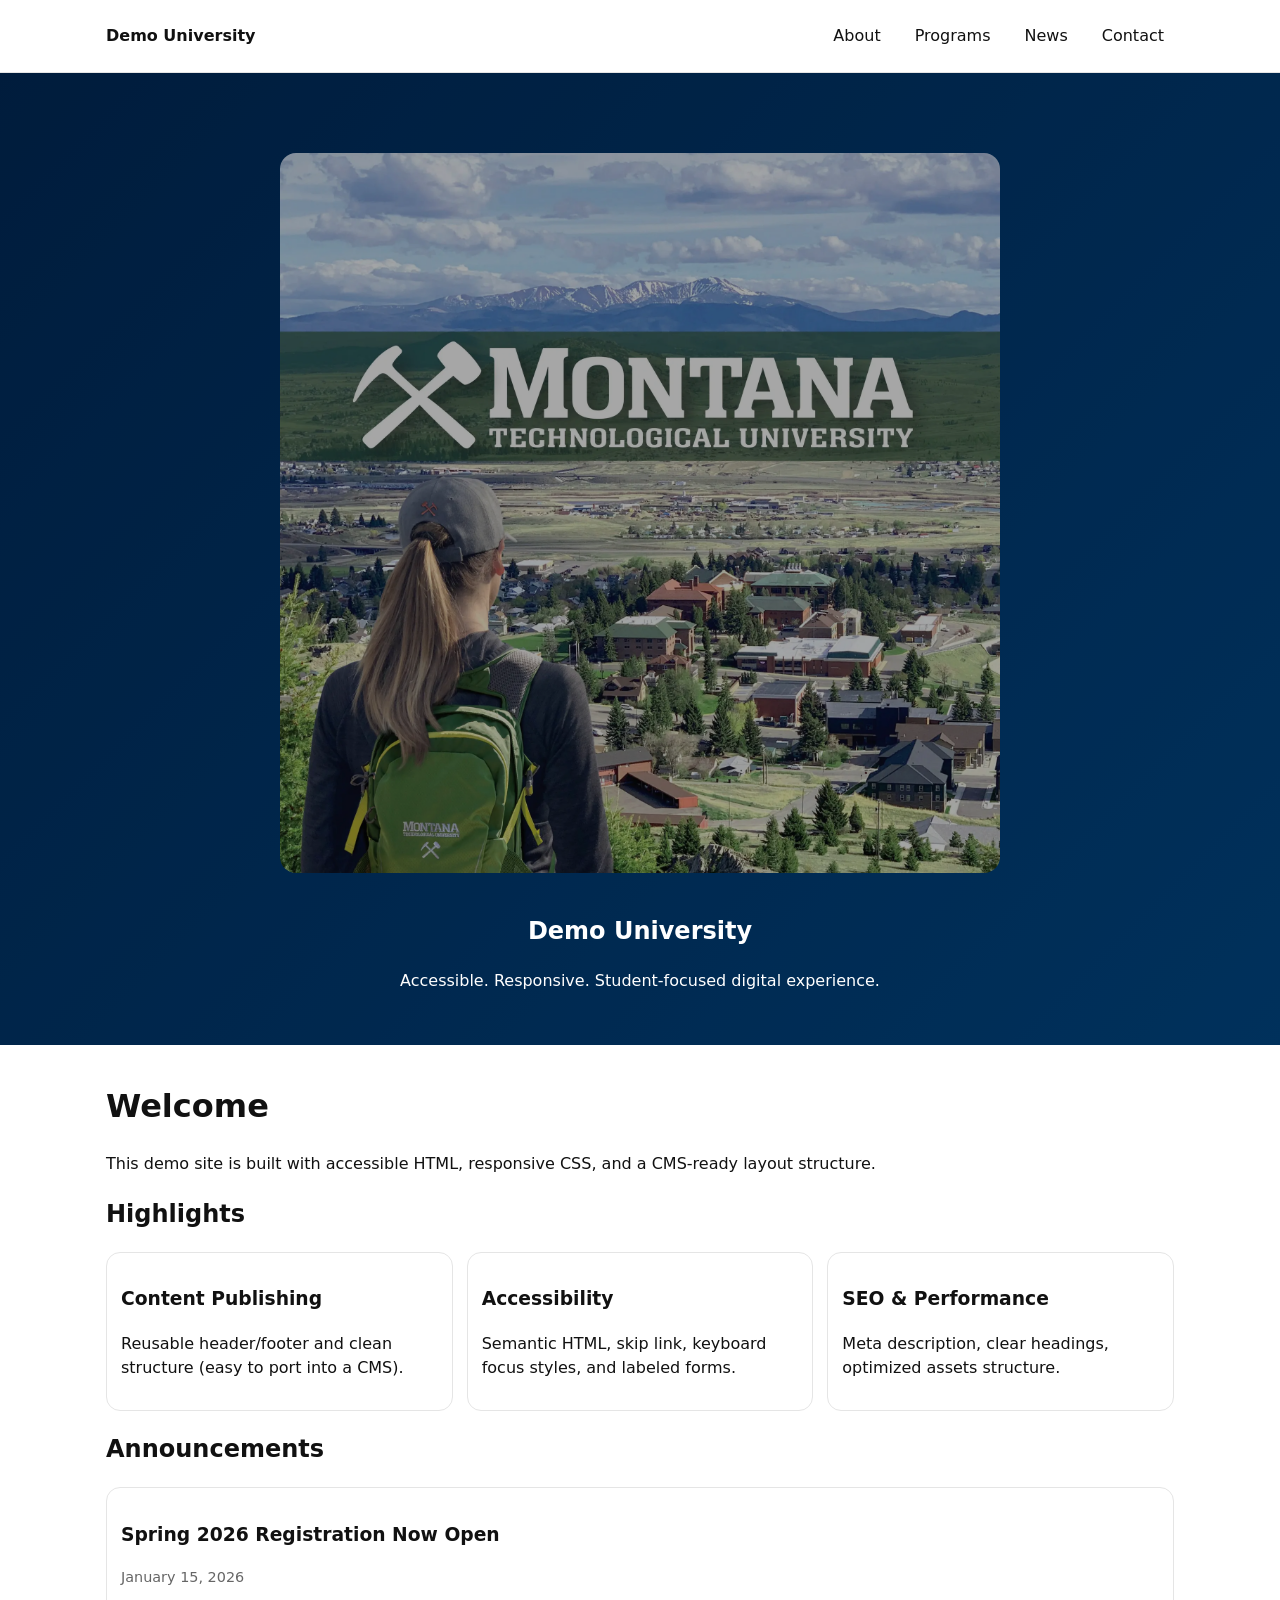
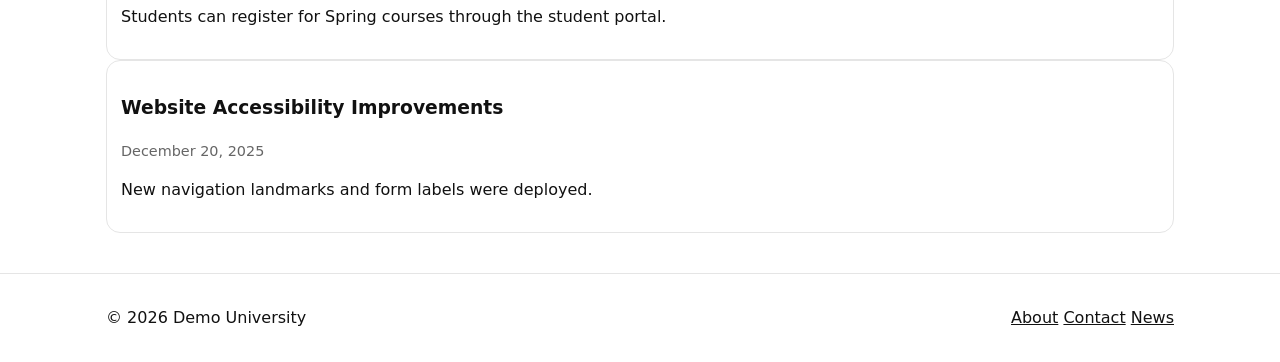
<file: index.html>
<!doctype html>
<html lang="en">
<head>
  <meta charset="utf-8" />
  <meta name="viewport" content="width=device-width,initial-scale=1" />
  <title>Demo University | Home</title>

  <!-- SEO -->
  <meta name="description" content="Demo university site showcasing accessible, responsive web content." />

  <link rel="stylesheet" href="assets/css/style.css" />
  <script defer src="assets/js/main.js"></script>
</head>

<body>
  <a class="skip-link" href="#main">Skip to main content</a>

  <header class="site-header" role="banner">
    <div class="container header-inner">
      <a class="brand" href="index.html" aria-label="Demo University Home">Demo University</a>

      <button class="nav-toggle" type="button" aria-expanded="false" aria-controls="site-nav">
        Menu
      </button>

      <nav id="site-nav" class="site-nav" aria-label="Primary">
        <a href="about.html">About</a>
        <a href="programs.html">Programs</a>
        <a href="news.html">News</a>
        <a href="contact.html">Contact</a>
      </nav>
    </div>
  </header>

  <main id="main" role="main">
  <section class="hero">
    <div class="hero-image-wrapper">
  <img
    src="assets/img/img1.webp"
    alt="Student overlooking the Montana Technological University campus and surrounding mountains in Butte, Montana"
    loading="lazy"
    width="700"
  />
</div>



    <div class="container">
      <h1>Demo University</h1>
      <p>Accessible. Responsive. Student-focused digital experience.</p>
    </div>
    
  </section>

  <div class="container">
    <h1>Welcome</h1>
    <p>This demo site is built with accessible HTML, responsive CSS, and a CMS-ready layout structure.</p>

    <section aria-labelledby="highlights">
      <h2 id="highlights">Highlights</h2>
      <div class="grid">
        <article class="card">
          <a href="#"></a>
          <h3>Content Publishing</h3>
          <p>Reusable header/footer and clean structure (easy to port into a CMS).</p>
          </a>
        </article>
        <article class="card">
          <a href="#"></a>
          <h3>Accessibility</h3>
          <p>Semantic HTML, skip link, keyboard focus styles, and labeled forms.</p>
          </a>
        </article>
        <article class="card">
          <a href="#"></a>
          <h3>SEO & Performance</h3>
          <p>Meta description, clear headings, optimized assets structure.</p>
          </a>
        </article>
      </div>
    </section>
    <section aria-labelledby="announcements">
  <h2 id="announcements">Announcements</h2>

  <article class="card">
    <a href="#"></a>
    <h3>Spring 2026 Registration Now Open</h3>
    <p class="meta">January 15, 2026</p>
    <p>Students can register for Spring courses through the student portal.</p>
    </a>
  </article>

  <article class="card">
    <a href="#"></a>
    <h3>Website Accessibility Improvements</h3>
    <p class="meta">December 20, 2025</p>
    <p>New navigation landmarks and form labels were deployed.</p>
    </a>
  </article>
</section>

     </div>
     
  </main>
  
  <footer class="site-footer" role="contentinfo">
    <div class="container footer-inner">
      <p>&copy; <span id="year"></span> Demo University</p>
      <nav aria-label="Footer">
        <a href="about.html">About</a>
        <a href="contact.html">Contact</a>
        <a href="news.html">News</a>
      </nav>
    </div>
  </footer>
</body>
</html>
</file>
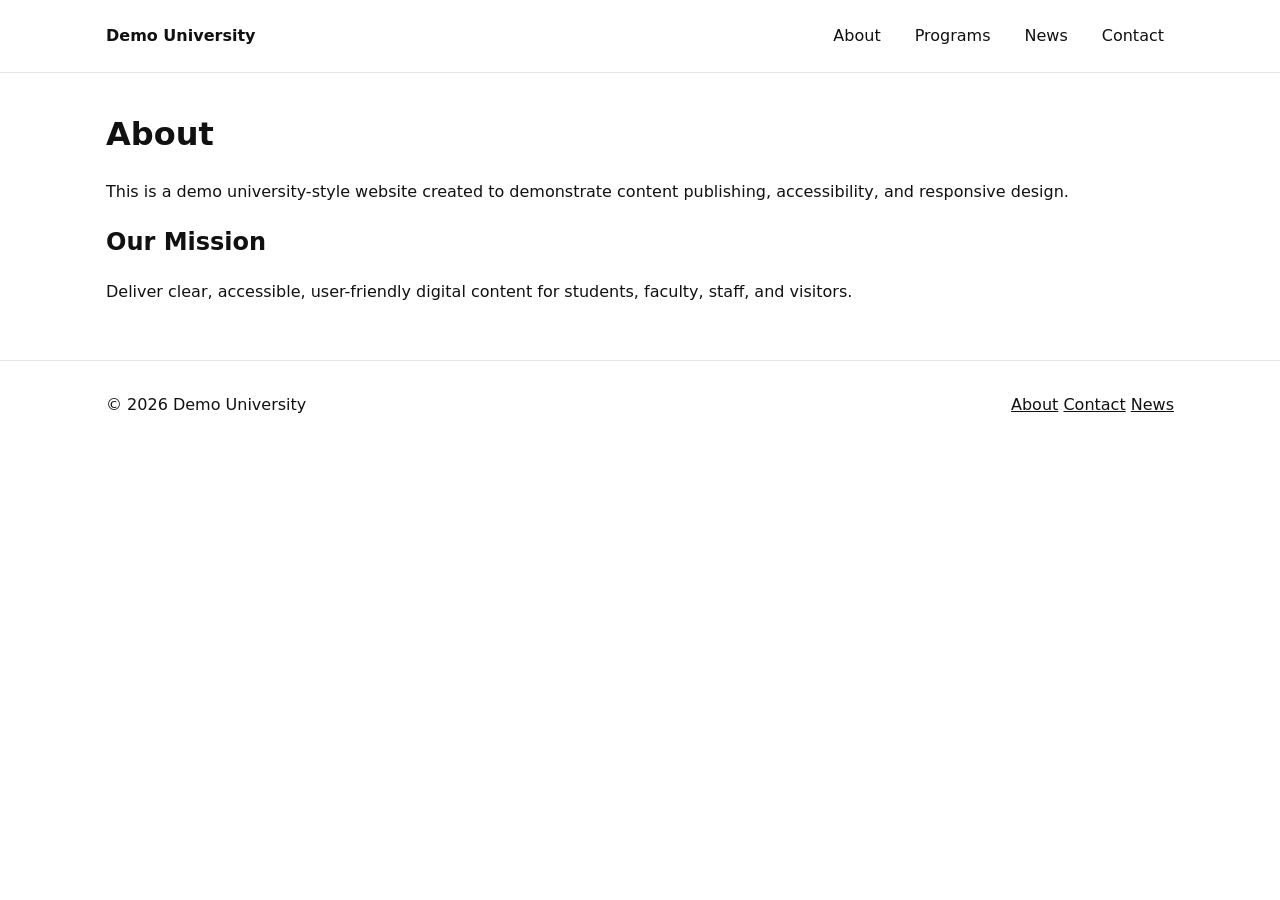
<file: about.html>
<!doctype html>
<html lang="en">
<head>
  <meta charset="utf-8" />
  <meta name="viewport" content="width=device-width,initial-scale=1" />
  <title>Demo University | About</title>

  <!-- SEO -->
  <meta name="description" content="Demo university site showcasing accessible, responsive web content." />

  <link rel="stylesheet" href="assets/css/style.css" />
  <script defer src="assets/js/main.js"></script>
</head>

<body>
  <a class="skip-link" href="#main">Skip to main content</a>

  <header class="site-header" role="banner">
    <div class="container header-inner">
      <a class="brand" href="index.html" aria-label="Demo University Home">Demo University</a>

      <button class="nav-toggle" type="button" aria-expanded="false" aria-controls="site-nav">
        Menu
      </button>

      <nav id="site-nav" class="site-nav" aria-label="Primary">
        <a href="about.html">About</a>
        <a href="programs.html">Programs</a>
        <a href="news.html">News</a>
        <a href="contact.html">Contact</a>
      </nav>
    </div>
  </header>

 <main id="main" class="container" role="main">
  <h1>About</h1>
  <p>This is a demo university-style website created to demonstrate content publishing, accessibility, and responsive design.</p>

  <h2>Our Mission</h2>
  <p>Deliver clear, accessible, user-friendly digital content for students, faculty, staff, and visitors.</p>
</main>

  <footer class="site-footer" role="contentinfo">
    <div class="container footer-inner">
      <p>&copy; <span id="year"></span> Demo University</p>
      <nav aria-label="Footer">
        <a href="about.html">About</a>
        <a href="contact.html">Contact</a>
        <a href="news.html">News</a>
      </nav>
    </div>
  </footer>
</body>
</html>
</file>
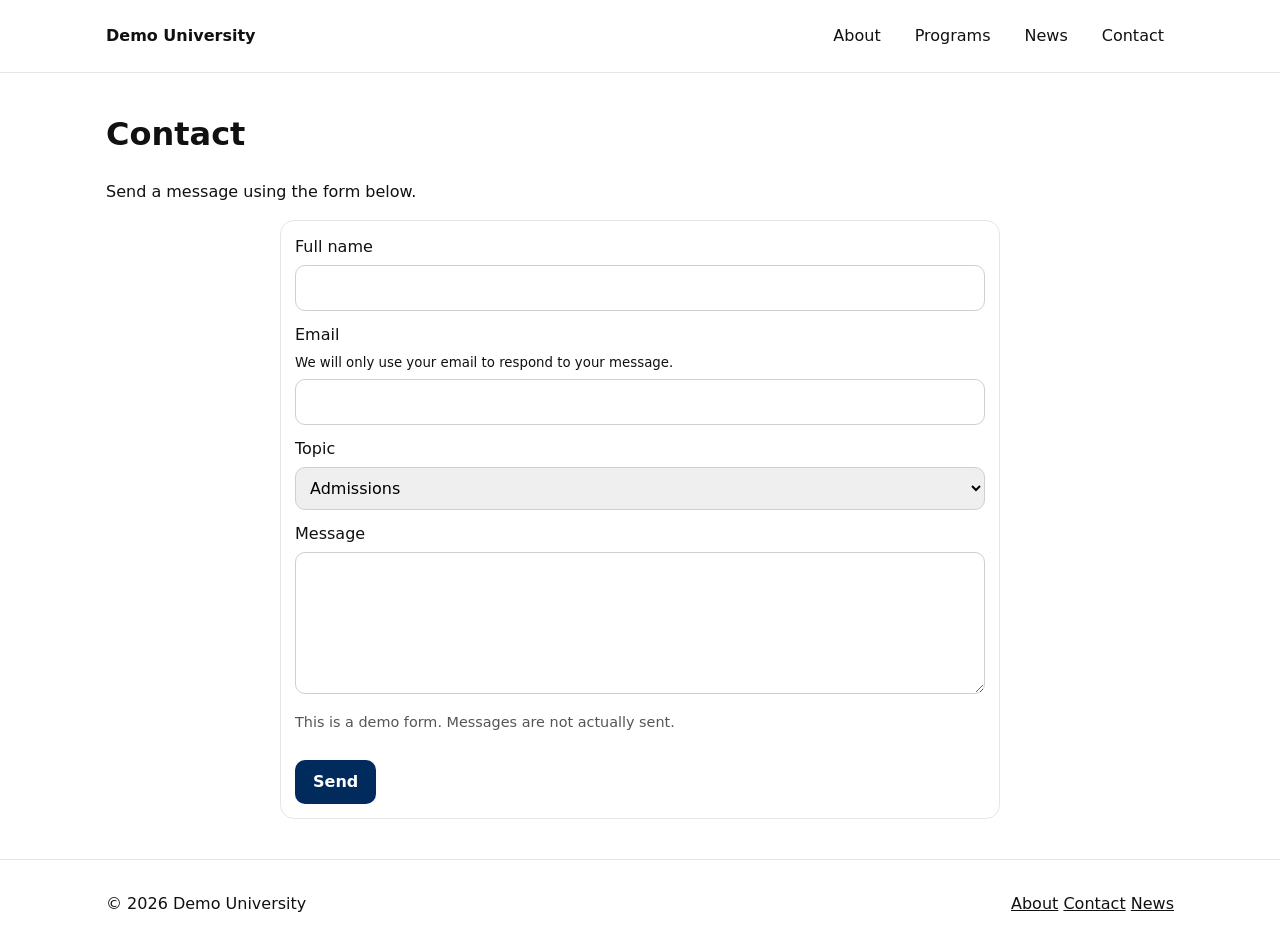
<file: contact.html>
<!doctype html>
<html lang="en">
<head>
  <meta charset="utf-8" />
  <meta name="viewport" content="width=device-width,initial-scale=1" />
  <title>Demo University | Contact</title>


  <!-- SEO -->
  <meta name="description" content="Demo university site showcasing accessible, responsive web content." />

  <link rel="stylesheet" href="assets/css/style.css" />
  <script defer src="assets/js/main.js"></script>
</head>

<body>
  <a class="skip-link" href="#main">Skip to main content</a>

  <header class="site-header" role="banner">
    <div class="container header-inner">
      <a class="brand" href="index.html" aria-label="Demo University Home">Demo University</a>

      <button class="nav-toggle" type="button" aria-expanded="false" aria-controls="site-nav">
        Menu
      </button>

      <nav id="site-nav" class="site-nav" aria-label="Primary">
        <a href="about.html">About</a>
        <a href="programs.html">Programs</a>
        <a href="news.html">News</a>
        <a href="contact.html">Contact</a>
      </nav>
    </div>
  </header>

  <main id="main" class="container" role="main">
  <h1>Contact</h1>
  <p>Send a message using the form below.</p>
  

   <form class="card contact-form" action="#" method="post">

    <div class="field">
      <label for="name">Full name</label>
      <input id="name" name="name" type="text" autocomplete="name" required />
    </div>

    <div class="field">
      <label for="email">Email</label>
      <small id="email-help">We will only use your email to respond to your message.</small>

      <input id="email" name="email" type="email" aria-describedby="email-help" required />


    </div>

    <div class="field">
      <label for="topic">Topic</label>
      <select id="topic" name="topic">
        <option>Admissions</option>
        <option>Programs</option>
        <option>Website support</option>
      </select>
    </div>

    <div class="field">
      <label for="msg">Message</label>
      <textarea id="msg" name="message" rows="5" required></textarea>
      <p class="form-note">This is a demo form. Messages are not actually sent.</p>
    </div>

    <button type="submit">Send</button>
  </form>
  

</main>


  <footer class="site-footer" role="contentinfo">
    <div class="container footer-inner">
      <p>&copy; <span id="year"></span> Demo University</p>
      <nav aria-label="Footer">
        <a href="about.html">About</a>
        <a href="contact.html">Contact</a>
        <a href="news.html">News</a>
      </nav>
    </div>
  </footer>
</body>
</html>
</file>
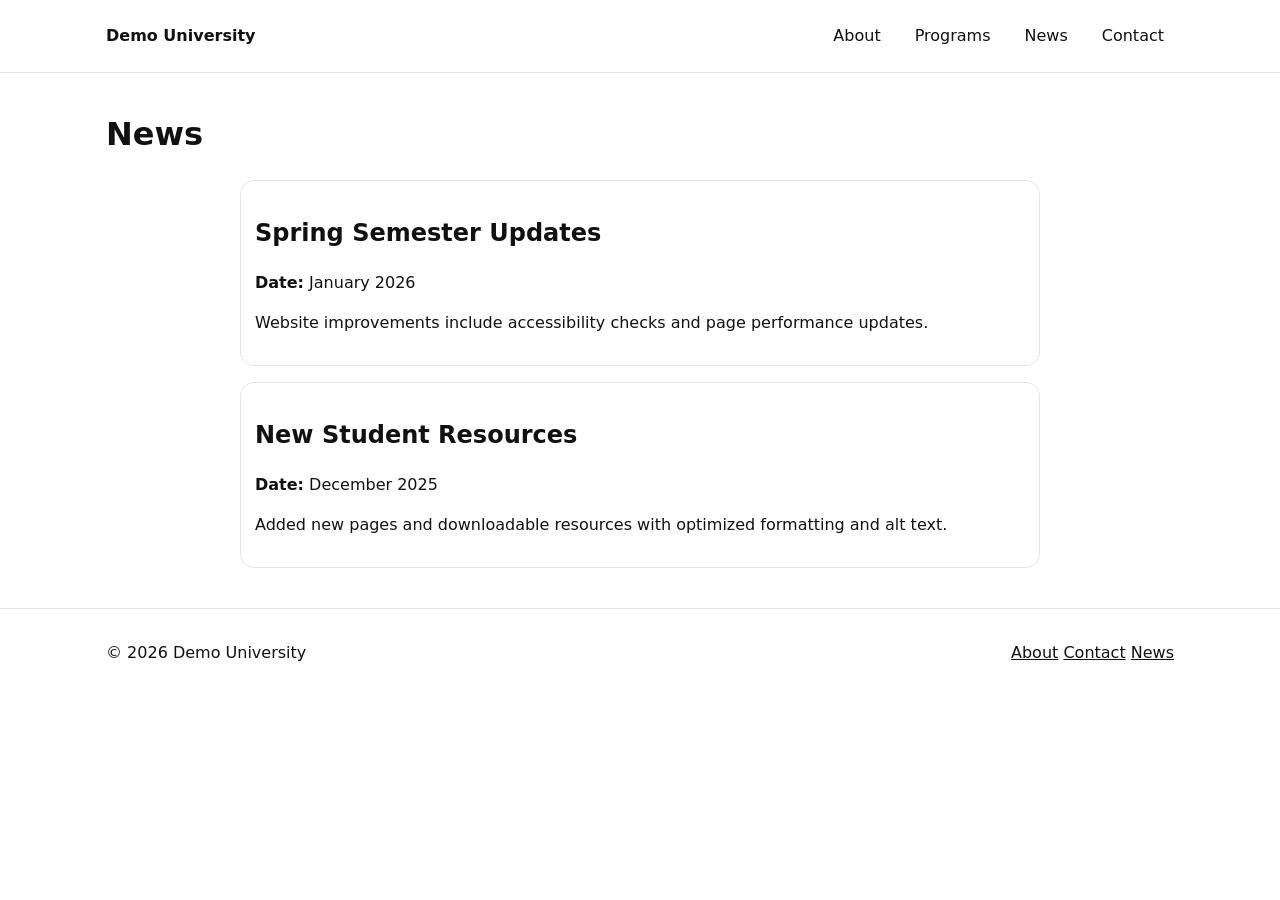
<file: news.html>
<!doctype html>
<html lang="en">
<head>
  <meta charset="utf-8" />
  <meta name="viewport" content="width=device-width,initial-scale=1" />
  <title>Demo University | News</title>


  <!-- SEO -->
  <meta name="description" content="Demo university site showcasing accessible, responsive web content." />

  <link rel="stylesheet" href="assets/css/style.css" />
  <script defer src="assets/js/main.js"></script>
</head>

<body>
  <a class="skip-link" href="#main">Skip to main content</a>

  <header class="site-header" role="banner">
    <div class="container header-inner">
      <a class="brand" href="index.html" aria-label="Demo University Home">Demo University</a>

      <button class="nav-toggle" type="button" aria-expanded="false" aria-controls="site-nav">
        Menu
      </button>

      <nav id="site-nav" class="site-nav" aria-label="Primary">
        <a href="about.html">About</a>
        <a href="programs.html">Programs</a>
        <a href="news.html">News</a>
        <a href="contact.html">Contact</a>
      </nav>
    </div>
  </header>

  <main id="main" class="container" role="main">
  <h1>News</h1>
    <div class="news-list">
      <article class="card">
        <a href="#"></a>
         <h2>Spring Semester Updates</h2>
         <p>
            <strong>Date:</strong>
            <time datetime="2026-01">January 2026</time>
          </p>

         <p>Website improvements include accessibility checks and page performance updates.</p>
        </a>
      </article>

      <article class="card">
        <a href="#"></a>
        <h2>New Student Resources</h2>
        <p>
            <strong>Date:</strong>
            <time datetime="2025-12">December 2025</time>

          </p>
        <p>Added new pages and downloadable resources with optimized formatting and alt text.</p>
      </a>
      </article>
    </div>

  
</main>


  <footer class="site-footer" role="contentinfo">
    <div class="container footer-inner">
      <p>&copy; <span id="year"></span> Demo University</p>
      <nav aria-label="Footer">
        <a href="about.html">About</a>
        <a href="contact.html">Contact</a>
        <a href="news.html">News</a>
      </nav>
    </div>
  </footer>
</body>
</html>
</file>
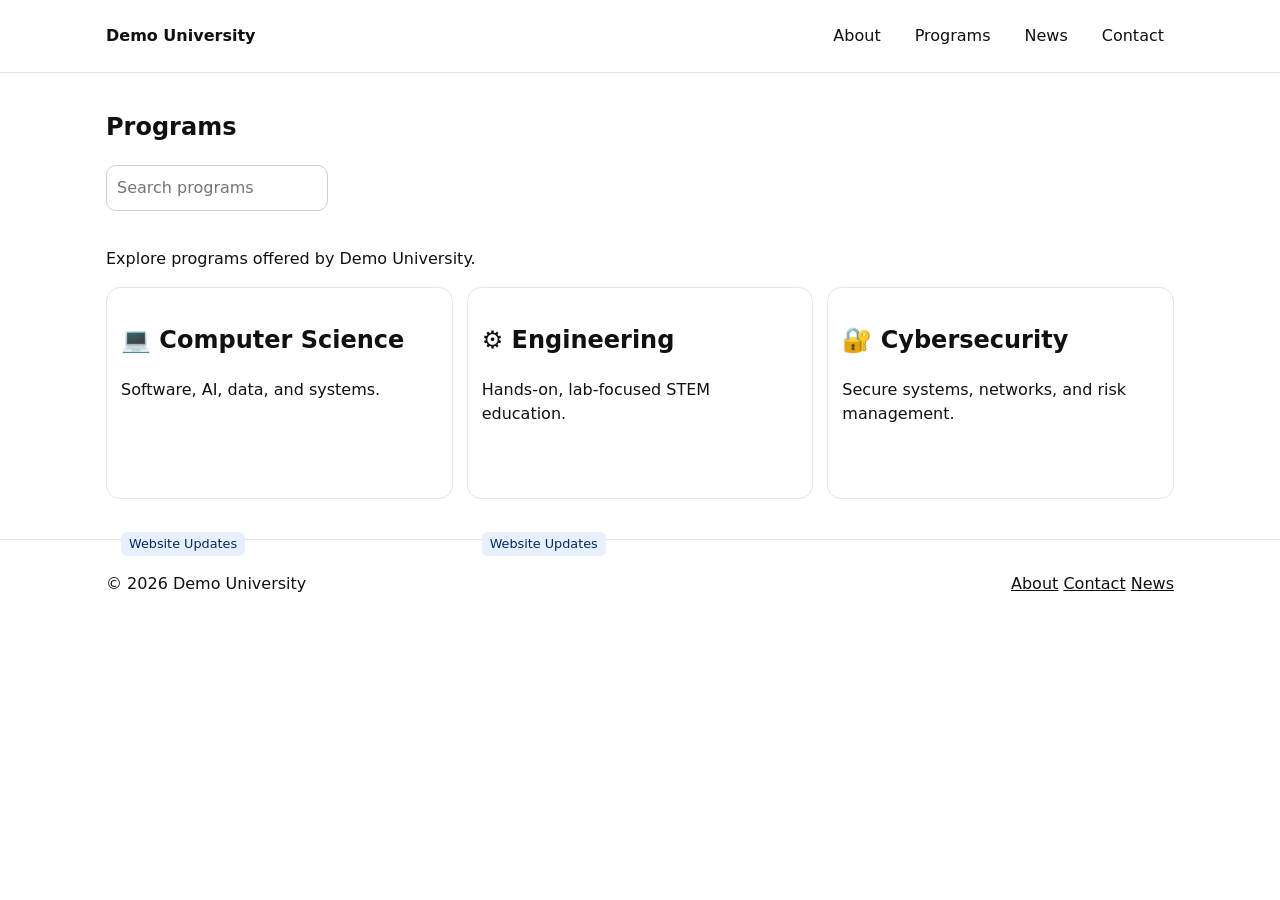
<file: programs.html>
<!doctype html>
<html lang="en">
<head>
  <meta charset="utf-8" />
  <meta name="viewport" content="width=device-width,initial-scale=1" />
  <title>Demo University | Programs</title>


  <!-- SEO -->
  <meta name="description" content="Demo university site showcasing accessible, responsive web content." />

  <link rel="stylesheet" href="assets/css/style.css" />
  <script defer src="assets/js/main.js"></script>
</head>

<body>
  <a class="skip-link" href="#main">Skip to main content</a>

  <header class="site-header" role="banner">
    <div class="container header-inner">
      <a class="brand" href="index.html" aria-label="Demo University Home">Demo University</a>

      <button class="nav-toggle" type="button" aria-expanded="false" aria-controls="site-nav">
        Menu
      </button>

      <nav id="site-nav" class="site-nav" aria-label="Primary">
        <a href="about.html">About</a>
        <a href="programs.html">Programs</a>
        <a href="news.html">News</a>
        <a href="contact.html">Contact</a>
      </nav>
    </div>
  </header>

  <main id="main" class="container" role="main">
  <section aria-labelledby="programs-heading">
  <h1 id="programs-heading">Programs</h1>
  <input
  type="search"
  placeholder="Search programs"
  aria-label="Search programs"
  class="program-search"
/>


  <p>Explore programs offered by Demo University.</p>

  <div class="grid">
    <article class="card program-card">
      <a href="#">
      <h2>💻 Computer Science</h2>
      <p>Software, AI, data, and systems.</p>
      </a>
      <p class="news-tag">Website Updates</p>

    </article>

    <article class="card program-card">
      <a href="#">
      <h2>⚙️ Engineering</h2>
      <p>Hands-on, lab-focused STEM education.</p>
      </a>
      <p class="news-tag">Website Updates</p>
    </article>

    <article class="card program-card">
  <a href="#">

      <h2>🔐 Cybersecurity</h2>
      <p>Secure systems, networks, and risk management.</p>
      </a>
    </article>

  </div>
</main>

  <footer class="site-footer" role="contentinfo">
    <div class="container footer-inner">
      <p>&copy; <span id="year"></span> Demo University</p>
      <nav aria-label="Footer">
        <a href="about.html">About</a>
        <a href="contact.html">Contact</a>
        <a href="news.html">News</a>
      </nav>
    </div>
  </footer>
</body>
</html>
</file>
<file: assets/css/style.css>
:root { font-family: system-ui, -apple-system, Segoe UI, Roboto, Arial, sans-serif; }
* { box-sizing: border-box; }
body { margin: 0; line-height: 1.5; color: #111; }
a { color: inherit; }
.container { max-width: 1100px; margin: 0 auto; padding: 16px; }

/* Accessibility: skip link */
.skip-link {
  position: absolute; left: -999px; top: 8px;
  background: #fff; border: 2px solid #000; padding: 8px 12px;
}
.skip-link:focus { left: 8px; z-index: 1000; }

.site-header { border-bottom: 1px solid #e5e5e5; background: #fff; position: sticky; top: 0; }
.header-inner { display: flex; align-items: center; justify-content: space-between; gap: 12px; }

.brand { font-weight: 700; text-decoration: none; }
.site-nav { display: flex; gap: 14px; }
.site-nav a { text-decoration: none; padding: 8px 10px; border-radius: 8px; }
.site-nav a:focus { outline: 3px solid #000; outline-offset: 2px; }

.nav-toggle { display: none; padding: 8px 10px; }

.grid { display: grid; grid-template-columns: repeat(3, 1fr); gap: 14px; }
.card { border: 1px solid #e5e5e5; border-radius: 14px; padding: 14px; }

.site-footer { border-top: 1px solid #e5e5e5; margin-top: 24px; }
.footer-inner { display: flex; align-items: center; justify-content: space-between; gap: 12px; flex-wrap: wrap; }

/* Form styling */
.field { display: grid; gap: 6px; margin-bottom: 12px; }
input, select, textarea, button {
  font: inherit; padding: 10px; border-radius: 10px; border: 1px solid #cfcfcf;
}
button {
  cursor: pointer;
  border: none;
  background: #002b5c;
  color: white;
  padding: 10px 18px;
  border-radius: 10px;
  font-weight: 600;
}

button:hover {
  background: #004b8d;
}

button:focus {
  outline: 3px solid #000;
  outline-offset: 2px;
}


/* Mobile */
@media (max-width: 760px) {
  .grid { grid-template-columns: 1fr; }
  .nav-toggle { display: inline-block; }
  .site-nav { display: none; flex-direction: column; align-items: flex-start; padding-top: 8px; }
  .site-nav.is-open { display: flex; }
}
.hero {
  background: linear-gradient(135deg, #002b5c, #004b8d);
  color: white;
  padding: 48px 0;
}



.hero p {
  margin: 0 auto;
  text-align: center;
  max-width: 600px;
}

.meta {
  color: #666;
  font-size: 0.9rem;
}
.hero img {
  display: block;
  margin-top: 20px;
  max-width: 100%;
  border-radius: 12px;
}
.hero {
  position: relative;
  overflow: hidden;
}

.hero::before {
  content: "";
  position: absolute;
  inset: 0;
  background: rgba(0, 0, 0, 0.35);
}

.hero .container {
  position: relative;
  z-index: 1;
}
.hero .container {
  text-align: center;
}


.hero-image-wrapper {
  display: flex;
  justify-content: center;   /* horizontal center */
  margin-top: 24px;
}

.hero-image-wrapper img {
  max-width: 100%;
  border-radius: 16px;
}

.hero-image-wrapper img {
  max-width: 720px;   /* add this */
  width: 100%;
  border-radius: 16px;
}
.hero {
  padding: 36px 0;   /* instead of 48px */
}
.hero h1 {
  margin-top: 24px;
}
.contact-form {
  max-width: 720px;
  margin: 0 auto;   /* centers the form */
}

.form-note {
  margin-top: 12px;
  color: #555;
  font-size: 0.9rem;
}
.program-card a {
  text-decoration: none;
  color: inherit;
  display: block;
  height: 100%;
}

.program-card:hover {
  box-shadow: 0 8px 20px rgba(0,0,0,0.08);
  transform: translateY(-2px);
  transition: all 0.2s ease;
}
.program-search {
  padding: 10px;
  max-width: 300px;
  margin-bottom: 20px;
}
.card a {
  display: block;
  color: inherit;
  text-decoration: none;
}
.card {
  border: 1px solid #e5e5e5;
  border-radius: 14px;
  padding: 14px;
  background: #fff;
}

.card:hover {
  box-shadow: 0 6px 16px rgba(0,0,0,0.08);
  transform: translateY(-2px);
  transition: 0.2s ease;
}

.news-tag {
  display: inline-block;
  background: #e8f0ff;
  color: #002b5c;
  padding: 2px 8px;
  border-radius: 6px;
  font-size: 0.8rem;
  margin-bottom: 6px;
}

.news-list {
  max-width: 800px;
  margin: 0 auto;
  display: grid;
  gap: 16px;
}

.news-list .card {
  width: 100%;
}
</file>
